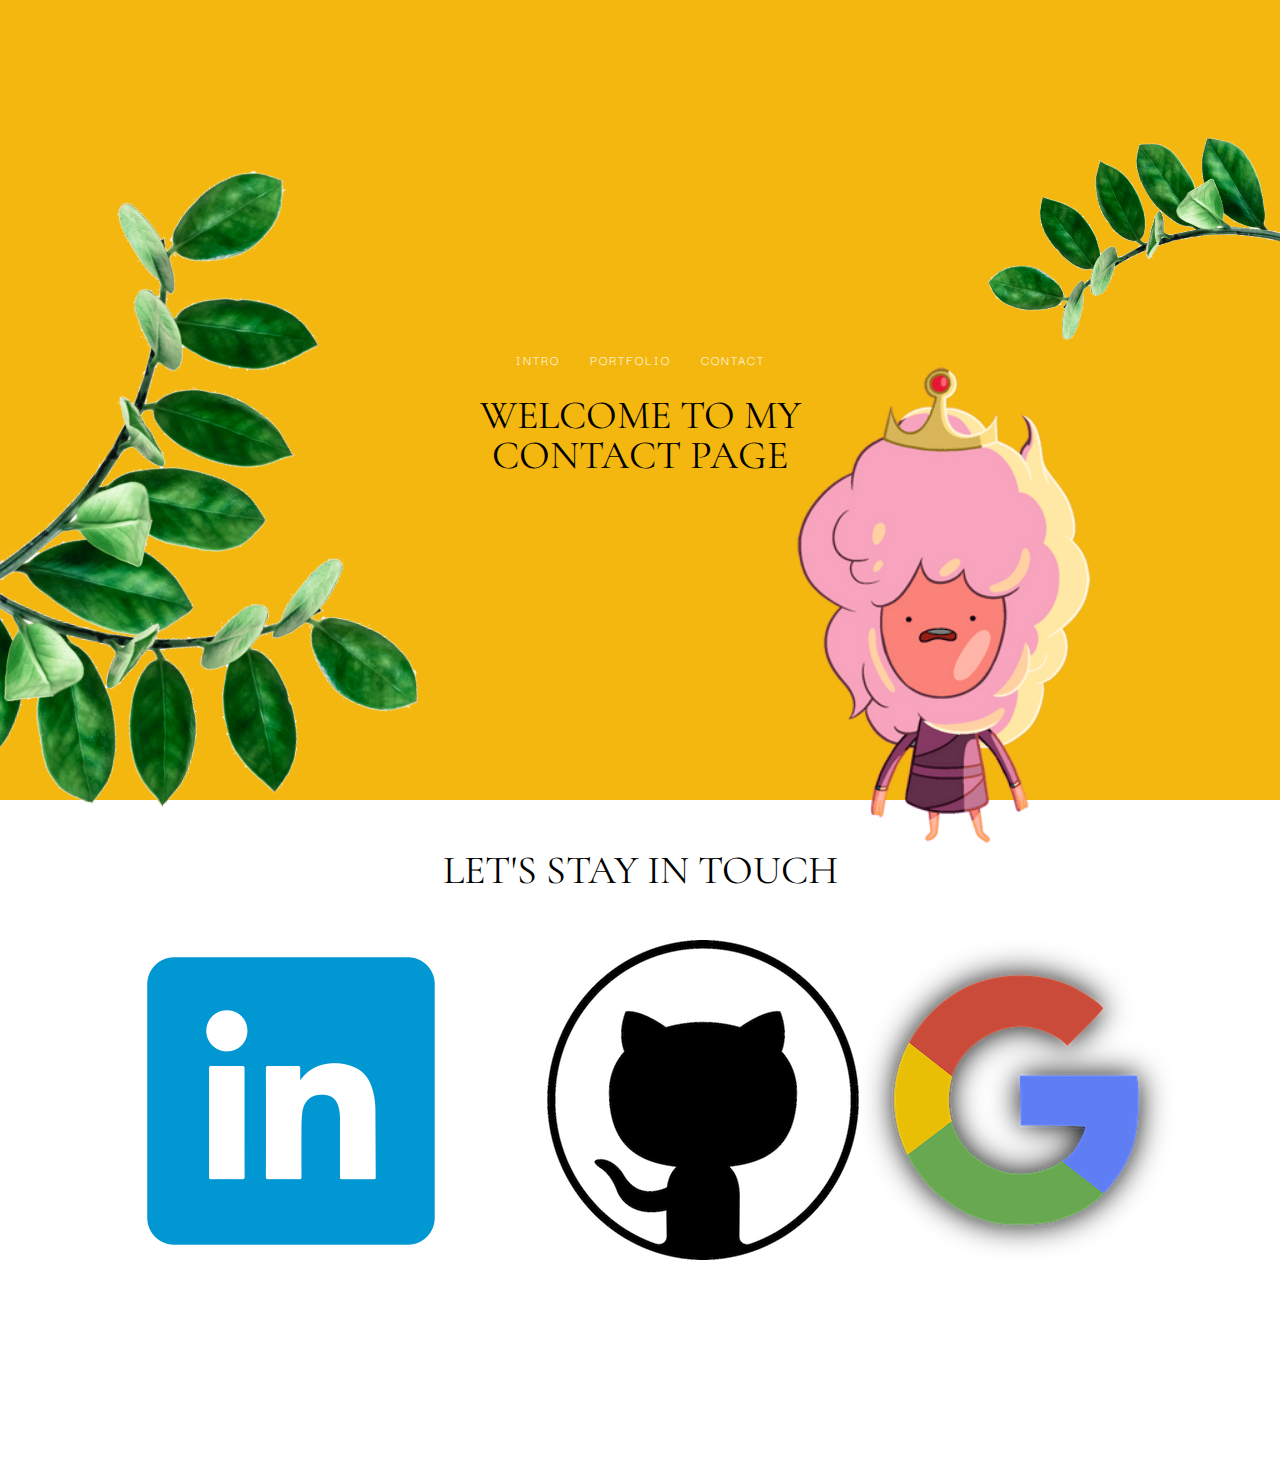
<file: contact.html>
<!DOCTYPE html>
<html lang="en">
<head>
<title> My Porfolio</title>  
<meta name="viewport" content="width=device-width, initial-scale=1.0">
  <!-- <link rel="stylesheet" href="css/grid.css" type="text/css"> -->
  <link rel="stylesheet" href="css/style.css" type="text/css">
  <link href="https://fonts.googleapis.com/css?family=Cormorant+Garamond&display=swap" rel="stylesheet">
  <link href="https://fonts.googleapis.com/css?family=Karla:400,700&display=swap" rel="stylesheet">
  <link href="https://fonts.googleapis.com/css?family=Darker+Grotesque:400,600,700&display=swap" rel="stylesheet">
  <link rel="stylesheet" href="https://cdnjs.cloudflare.com/ajax/libs/font-awesome/4.7.0/css/font-awesome.min.css">
</head>

<body>
  <header id="header1">
    <nav>
      <ul>
        <li><a href="index.html">Intro</a></li>
        <li><a href="portfolio.html">Portfolio</a></li>
        <li><a href="contact.html">Contact</a></li>
      </ul>
    </nav>
    <img src="assets/images/plant.png" alt="plant" class="plant" />
    <section class="divider">
      <h2>Welcome to my <br>Contact Page</h2>
    </section>
    <img src="assets/images/plant.png" alt="plant" class="plant-background" />
    <img src="assets/images/plant.png" alt="plant" class="plant-background bottom" />
    <img src="assets/images/character.png" alt="character" class="character" />
  </header>
  <div class="container">
    <section class="contact">
      <h2 class="contact-heading">let's stay in touch</h2>
    <div class="row align-items-start">
      <div class="col">
        <a href="https://www.linkedin.com/in/phuongquyenle/"><img class="social img-responsive1" src="assets/images/linkedin.png" alt="linkedin"></a> 
      </div>
  <div class="col">
   <a href="https://github.com/phquyenle"><img class="social img-responsive" src="assets/images/github.png" alt="GitHub"></a> 
   </div>
   <br>
   <div class="col">
     <a href="mailto:heyquyenle@gmail.com"><img class="social img-responsive" src="assets/images/google.png" alt="Google"> </a>
   </div>
    </div>
  </section>
  </div>
</file>
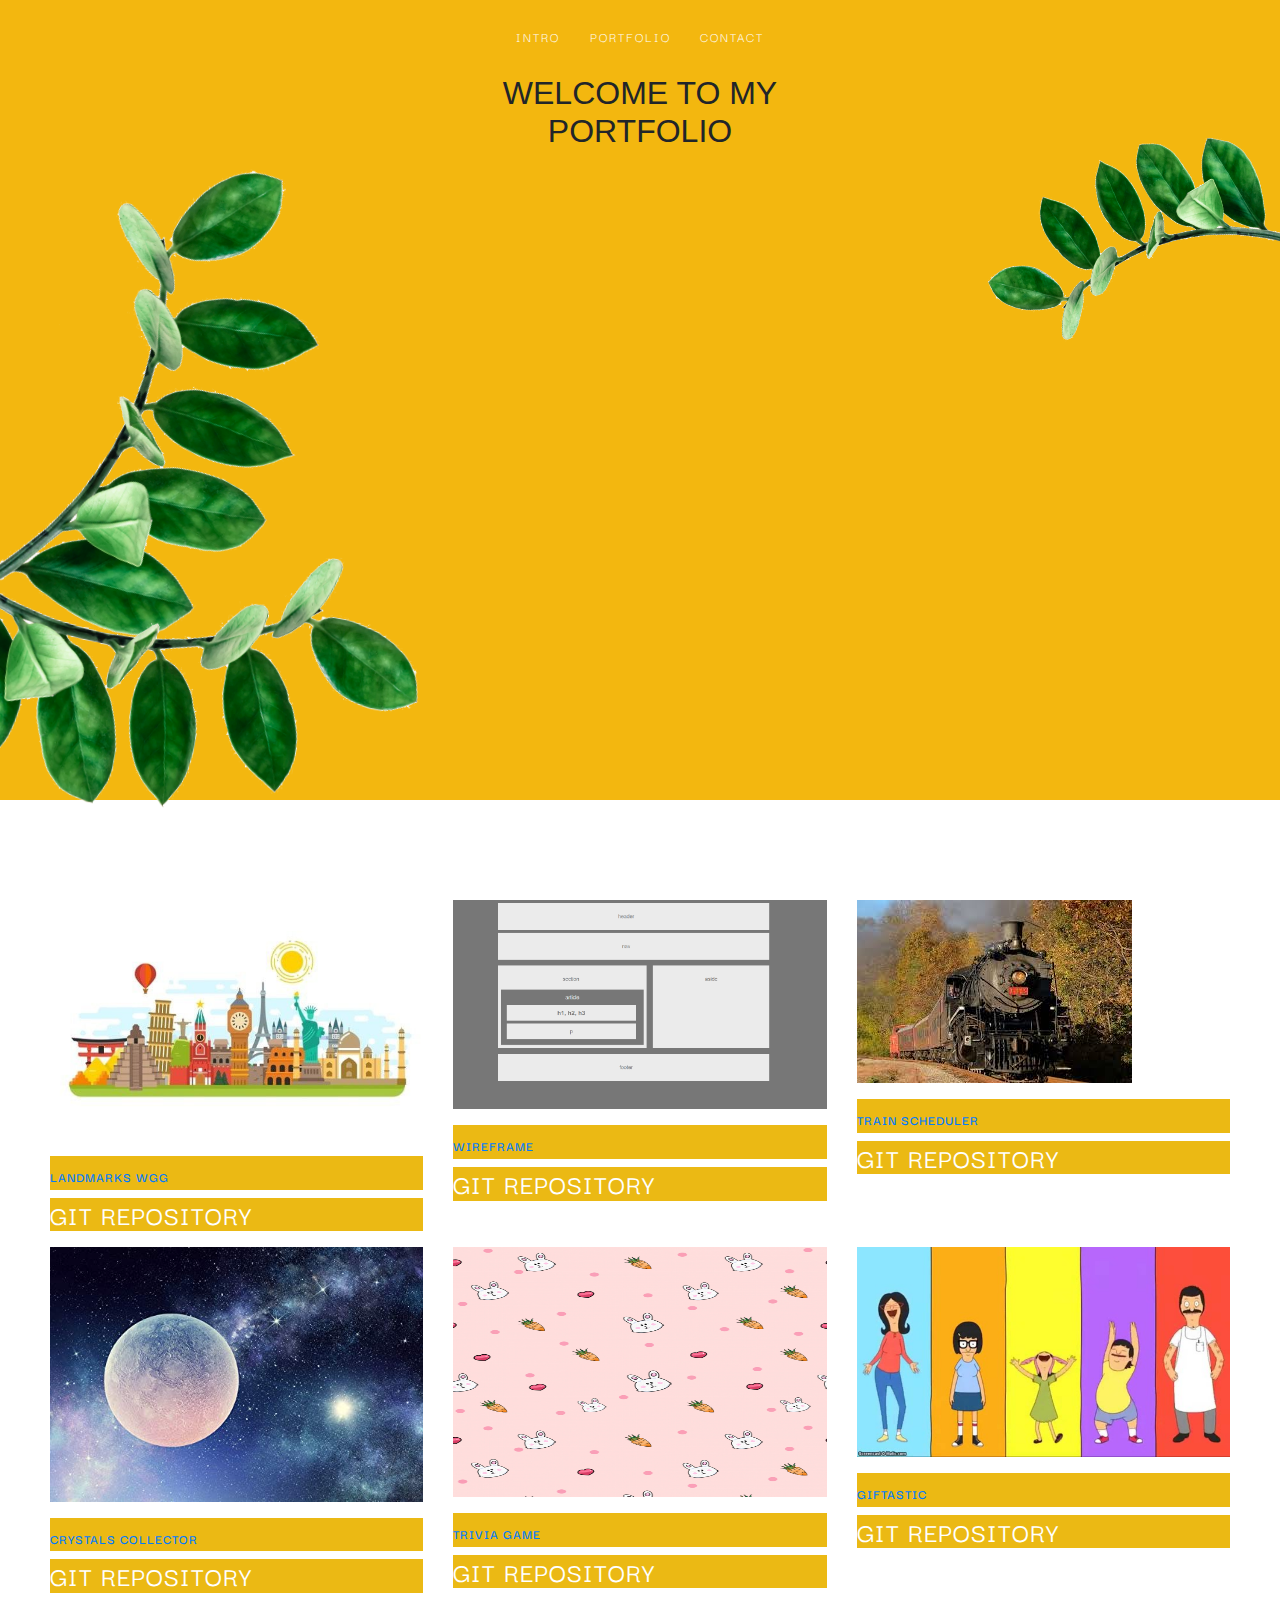
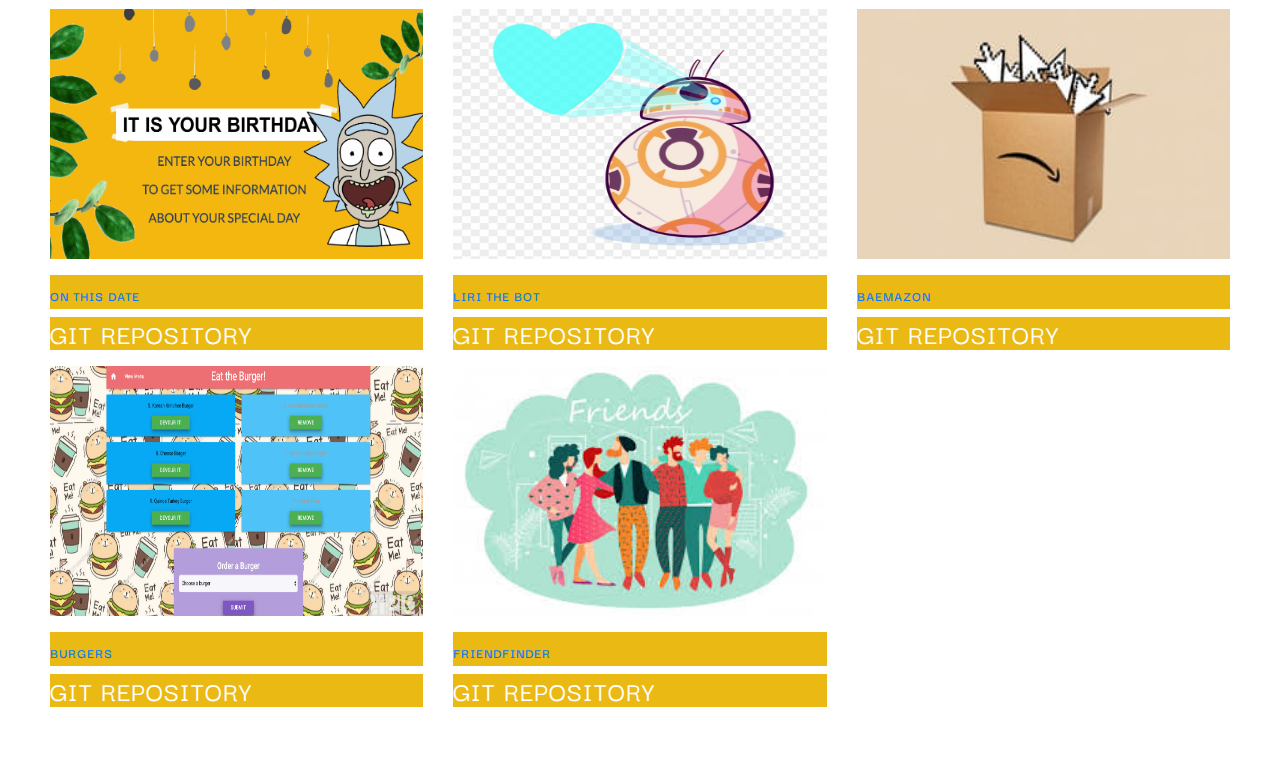
<file: portfolio.html>
<!DOCTYPE html>
<html lang="en">
<head>
<title> My Porfolio</title>  
<meta name="viewport" content="width=device-width, initial-scale=1.0">
  <!-- <link rel="stylesheet" href="css/grid.css" type="text/css"> -->
  <link rel="stylesheet" href="css/style.css" type="text/css">
  <link href="https://fonts.googleapis.com/css?family=Cormorant+Garamond&display=swap" rel="stylesheet">
  <link href="https://fonts.googleapis.com/css?family=Karla:400,700&display=swap" rel="stylesheet">
  <link href="https://fonts.googleapis.com/css?family=Darker+Grotesque:400,600,700&display=swap" rel="stylesheet">
  <link rel="stylesheet" href="https://cdnjs.cloudflare.com/ajax/libs/font-awesome/4.7.0/css/font-awesome.min.css">
  <link rel="stylesheet" href="https://maxcdn.bootstrapcdn.com/bootstrap/4.0.0/css/bootstrap.min.css">
</head>

<body>
  <header id="header1">
    <nav>
      <ul>
        <li><a href="index.html">Intro</a></li>
        <li><a href="portfolio.html">Portfolio</a></li>
        <li><a href="contact.html">Contact</a></li>
      </ul>
    </nav>
    <img src="assets/images/plant.png" alt="plant" class="plant" />
    <section class="divider">
      <h2>Welcome to my <br>Portfolio</h2>
    </section>
    <img src="assets/images/plant.png" alt="plant" class="plant-background" />
    <img src="assets/images/plant.png" alt="plant" class="plant-background bottom" />
    <!-- <img src="assets/images/character.png" alt="character" class="character" /> -->
    <!-- might have my picture instead -->
  </header>
  <div class="row">
    <div class="work col-6 col-sm-4">
        <img class="img-fluid" 
         src="assets/images/landmark3.jpg" alt="Landmarks WGG">
         <p> <a href="https://phquyenle.github.io/Word-Guess-Game/">
    
        <h3 style="background-color:#ebb914;color:white;"> Landmarks WGG</h3>
        <a href="https://github.com/phquyenle/Word-Guess-Game.git">
    
          <h3 style="background-color:#ebb914;color:white;"> Git repository</h3>
        </a>
        </p>
    </div>

    <div class="work col-6 col-sm-4">
        <img class="img-fluid" 
        src="assets/images/wireframe.jpg" alt="Wireframe">
        <p> <a href="https://phquyenle.github.io/HW-Wireframe/">
        
        <h3 style="background-color:#ebb914;color:white;"> Wireframe </h3>
        <a href="https://github.com/phquyenle/HW-Wireframe.git">
        
          <h3 style="background-color:#ebb914;color:white;"> Git repository</h3>
        </a>
        </p>
    </div>
    <div class="work col-6 col-sm-4">
      <img class="img-fluid"
      src="assets/images/train.jpg" alt="train">
      <p>
          <a href="https://phquyenle.github.io/Train-Scheduler/">
       
      
      <h3 style="background-color:#ebb914;color:white;"> Train Scheduler</h3>
      <a href="https://github.com/phquyenle/Train-Scheduler.git">
       
      
        <h3 style="background-color:#ebb914;color:white;"> Git repository</h3>
      </a>
      </p>
  </div>
    <div class="w-100 d-none d-md-block"></div>
    <div class="work col-6 col-sm-4">
        <img class= "img-fluid"
        src="assets/images/galaxy.jpg" alt="Crystals Collector Game">
        <p> 
            <a href="https://phquyenle.github.io/unit-4-game/">

        <h3 style="background-color:#ebb914;color:white;"> Crystals Collector</h3>
        <a href="https://github.com/phquyenle/unit-4-game.git">

          <h3 style="background-color:#ebb914;color:white;"> Git repository</h3>
        </a>
        </p>
    </div>
    <div class="work col-6 col-sm-4">
        <img class="img-fluid"
         src="assets/images/background.jpg" alt="Trivia" style="width: 400px; height: 250px;"> 
         <p>
            <a href="https://phquyenle.github.io/TriviaGame/">
         
        
        <h3 style="background-color:#ebb914;color:white;"> Trivia Game</h3>
        <a href="https://github.com/phquyenle/TriviaGame.git">
         
        
          <h3 style="background-color:#ebb914;color:white;"> Git repository</h3>
          </a>
        </a>
        </p>
        </div>
  
    <div class="work col-6 col-sm-4">
        <img class="img-fluid"
        src="assets/images/bobs.jpg" alt="Bob's burgers"> 
        <p>
           <a href="https://phquyenle.github.io/GifTastic/">
        
       
       <h3 style="background-color:#ebb914;color:white;"> GifTastic</h3>
       <a href="https://github.com/phquyenle/GifTastic.git">
        
       
        <h3 style="background-color:#ebb914;color:white;"> Git repository</h3>
        </a>
        </a>
       </p>
       </div>
       <div class="w-100 d-none d-md-block"> </div>
    <div class="work col-6 col-sm-4">
        <img class="img-fluid"
        src="assets/images/onthisdate.jpg" alt="" style="width: 400px; height: 250px;"> 
        <p>
           <a href=" https://atrodondi.github.io/Project-1/">
        
       
       <h3 style="background-color:#ebb914;color:white;"> On This Date</h3>
       <a href="https://github.com/atrodondi/Project-1.git">
        
       
        <h3 style="background-color:#ebb914;color:white;"> Git repository</h3>
        </a>
       </a>
       </p>
       </div>

       <div class="work col-6 col-sm-4">
        <img class="img-fluid"
        src="assets/images/LIRI.png" alt="" style="width: 400px; height: 250px;"> 
        <p>
           <a href="https://phquyenle.github.io/LIRI/">
        
       
       <h3 style="background-color:#ebb914;color:white;"> LIRI The Bot</h3>
       <a href="https://github.com/phquyenle/LIRI.git">
        
       
        <h3 style="background-color:#ebb914;color:white;"> Git repository</h3>
       </a>
       </p>
       </div>
       <div class="work col-6 col-sm-4">
        <img class="img-fluid"
         src="assets/images/baemazon.jpg" alt="Baemazon" style="width: 400px; height: 250px;"> 
         <p>
            <a href="https://phquyenle.github.io/BAEMAZON/">
         
        
        <h3 style="background-color:#ebb914;color:white;"> Baemazon</h3>
        <a href="https://github.com/phquyenle/BAEMAZON.git">
         
        
          <h3 style="background-color:#ebb914;color:white;"> Git repository</h3>
          </a>
        </a>
        </p>
        </div>
        <div class="w-100 d-none d-md-block"></div>
        <div class="work col-6 col-sm-4">
          <img class="img-fluid"
           src="assets/images/burger.jpg" alt="burgers" style="width: 400px; height: 250px;"> 
           <p>
              <a href="https://phquyenle.github.io/burger/">
           
          
          <h3 style="background-color:#ebb914;color:white;"> Burgers</h3>
          <a href="https://github.com/phquyenle/burger.git">
           
          
            <h3 style="background-color:#ebb914;color:white;"> Git repository</h3>
            </a>
          </a>
          </p>
          </div>
          <div class="work col-6 col-sm-4">
            <img class="img-fluid"
             src="assets/images/friendfinder.jpg" alt="FriendFinder" style="width: 400px; height: 250px;"> 
             <p>
                <a href="https://young-falls-91094.herokuapp.com/">
             
            
            <h3 style="background-color:#ebb914;color:white;"> FriendFinder</h3>
            <a href="https://github.com/phquyenle/friendfinder.git">
             
            
              <h3 style="background-color:#ebb914;color:white;"> Git repository</h3>
              </a>
            </a>
            </p>
            </div>
       
</div>
</div>
</body>
</html>
</file>
<file: css/style.css>
body {
    margin: 0;
    font-family: 'Cormorant Garamond', serif;
    font-size: 20px;
    overflow-x: hidden;
  }
 
  h1, h2, h3 {
    line-height: 1;
    margin: 0;
    text-transform: uppercase;
    font-weight: normal;
  }
  
  h2 {
    font-size: 40px;
  }
  
  a {
    color: #000;
    font-size: 14px;
    text-decoration: underline;
    text-transform: uppercase;
    font-family: 'Darker Grotesque', sans-serif;
    letter-spacing: 1px;
    font-weight: 600;
    cursor: pointer;
  }
  
  p {
    line-height: 150%;
  }
  
  nav {
    z-index: 1;
    top: 0;
  }
  
  nav ul {
    list-style-type: none;
    padding: 0;
    margin: 0;
  }
  
  nav li {
    font-size: 16px;
    color: black;
    margin: 25px 12.5px 25px 12.5px;
    display: inline-block;
  }
  
  nav li a {
    color: #fff;
    background: none;
    font-family: 'Darker Grotesque', sans-serif;
    font-weight: 400;
    letter-spacing: 2px;
    text-decoration: none;
  }
  
  header h1 {
    font-size: 150px;
    color: white;
    letter-spacing: 1px;
    font-weight: 900;
    position: relative;
  }
  
  .plant {
    position: absolute;
    right: 0;
    top: 150px;
    overflow: hidden;
    width: 300px;
    transform: rotate(-15deg);
  }
  .character {
    height: 500px;
    position: absolute;
    bottom: 0;
    right: 90px;
    z-index: 0;
    animation: character 3s infinite;
    transform: translateY(50px);
  }
  
  .plant-background {
    transform: rotate(-240deg);
    position: absolute;
    left: -80px;
    width: 500px;
    top: 260px;
  }
  
  .plant-background.bottom {
    top: 530px;
    transform: rotate(-170deg);
  }
  
  .plant-background.bottom.right {
    right: 0;
    transform: rotate(20deg);
    left: auto;
    top: 2000px;
  }
  
  .plant.right {
    top: 2200px;
  }
  
  @keyframes plant-shadow {
    50% {
      margin-top: -10px;
    }
  }
  
  @keyframes character {
    50% {
      transform: translateY(-20px);
    }
  }
  
  @keyframes plant-move {
    50% {
      margin-top: 10px;
    }
  }
  

  
  .intro {
    font-weight: 400;
    margin-top: 10px;
    text-align: left;
  }
  
  .centered {
    margin: 0 auto;
    max-width: 600px;
  }
  
 
  
  p.shortened {}
  

  
  p.intro:first-letter {}
  

  
  header {
    height: 800px;
    text-align: center;
    position: relative;
    margin-bottom: 50px;
    display: flex;
    justify-content: center;
    align-items: center;
    flex-direction: column;
    background-attachment: fixed;
    position: relative;
    background-color: #f3b70f;
  }
  
  header span {
    color: #fff;
    position: absolute;
    bottom: 40px;
    font-size: 12px;
  }
  
  img {
    max-width: 100%;
  }
  
  ul {
    padding: 0;
  }
  
  footer {
    width: 100%;
    padding: 60px 0;
    margin-top: 60px;
    text-align: center;
    border-top: 2px solid #000;
  }
  .img-responsive1{
    margin-top: -95px;
  }
  }
  
  /*text stroke*/
  .divider h2 {
    margin-top: 50px;
    text-align: center;
    font-size: 100px;
    padding-bottom: 30px;
    text-transform: uppercase;
    font-weight: 900;
    line-height: 0%;
    animation: heading 2s 1;
    animation-fill-mode: forwards;
    height: 380px;
    font-family: 'Darker Grotesque', sans-serif;
    z-index: 1;
    position: relative;
    overflow: hidden;
  }
  
  @keyframes heading {
    100% {
      line-height: 100%;
    }
  }
  
  .contact {
    text-align: center;
    margin: 50px 0;
  }
  
  /*text stroke and gradient background text + max width in characters*/
  
  h2.contact-heading .quote .fun-facts {
    font-size: 150px;
    position: relative;
    margin: 100px;
    line-height: 80%;
    padding: 60px 0;
    margin: 0 auto;
    font-family: 'Darker Grotesque', sans-serif;
    font-weight: 900;
  }
  
  .contact {
    border-radius: 50%;
  }
  footer {
    width: 100%;
    padding: 60px 0;
    margin-top: 60px;
    text-align: center;
    border-top: 2px solid #000;
  }
  footer h3 {
    font-family: 'Darker Grotesque', sans-serif;
    font-weight: 900;
    font-size: 70px;
    letter-spacing: 1px;
  }

  
/* responsive media layout */
  @media (max-width: 980px) {
    .container {
      width: 100%;
    }
    
  }
  @media (max-width: 768px) {
      .container {
      width: 100%;
    }
    
    
  }
  
  @media (max-width: 640px) {
    #header1 {
      position: static;
    }
    .container {
     width: 100%;
    }
    .divider {
      width: 100%;
    }
   
  }

  .row {
    display: -webkit-box;
    display: -ms-flexbox;
    display: flex;
    -ms-flex-wrap: wrap;
    flex-wrap: wrap;
    margin-right: -15px;
    margin-left: -15px;
    padding: 50px;}

    /* ----------------------------------------------
 * Generated by Animista on 2020-3-25 23:18:45
 * Licensed under FreeBSD License.
 * See http://animista.net/license for more info. 
 * w: http://animista.net, t: @cssanimista
 * ---------------------------------------------- */

@-webkit-keyframes shadow-drop-center{0%{-webkit-box-shadow:0 0 0 0 transparent;box-shadow:0 0 0 0 transparent}100%{-webkit-box-shadow:0 0 20px 0 rgba(0,0,0,.35);box-shadow:0 0 20px 0 rgba(0,0,0,.35)}}@keyframes shadow-drop-center{0%{-webkit-box-shadow:0 0 0 0 transparent;box-shadow:0 0 0 0 transparent}100%{-webkit-box-shadow:0 0 20px 0 rgba(0,0,0,.35);box-shadow:0 0 20px 0 rgba(0,0,0,.35)}}
    .shadow-drop-center {
      -webkit-animation: shadow-drop-center 0.4s cubic-bezier(0.250, 0.460, 0.450, 0.940) both;
              animation: shadow-drop-center 0.4s cubic-bezier(0.250, 0.460, 0.450, 0.940) both;
              float: left;
              width: 450px;
              margin-top: 10px;
              margin-right: 25px;
    }
</file>
